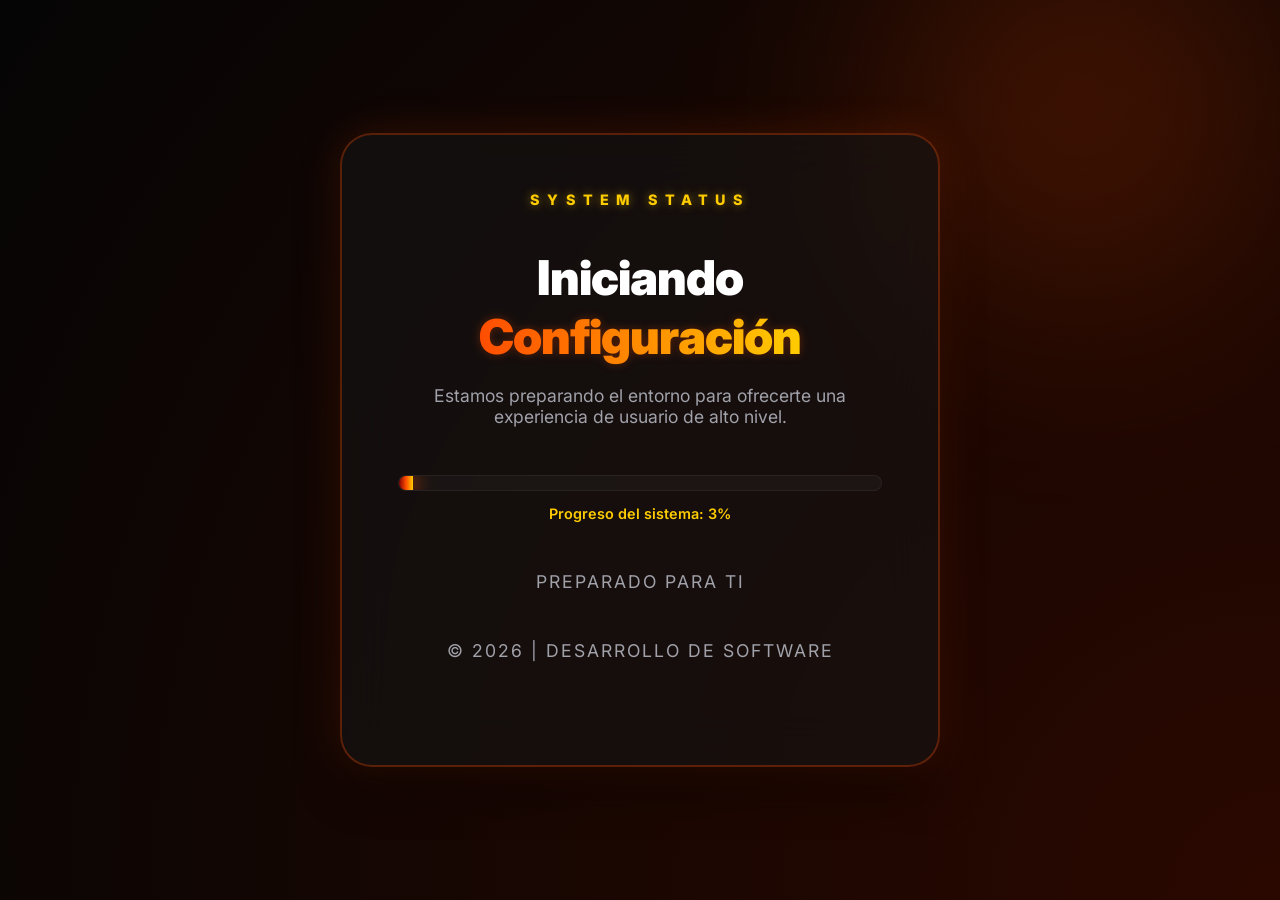
<file: index.html>
<!DOCTYPE html>
<html lang="es">
<head>
    <meta charset="UTF-8">
    <meta name="viewport" content="width=device-width, initial-scale=1.0">
    <title>Próximamente | Listos solo un segundo...</title>
    <link rel="stylesheet" href="style.css">
    <link rel="preconnect" href="https://fonts.googleapis.com">
    <link rel="preconnect" href="https://fonts.gstatic.com" crossorigin>
    <link href="https://fonts.googleapis.com/css2?family=Inter:wght@300;400;700&display=swap" rel="stylesheet">
</head>
<body>

    <div class="background-blur"></div>

    <main class="main-container">
        <header>
            <div class="brand-logo">System Status</div>
        </header>

        <section class="content">
            <h1 id="main-title">Iniciando <span class="highlight">Configuración</span></h1>
            <p id="sub-text">Estamos preparando el entorno para ofrecerte una experiencia de usuario de alto nivel.</p>
            
            <div class="status-wrapper">
                <div class="progress-bar-container">
                    <div id="progress-fill" class="progress-fill"></div>
                </div>
                <span id="percentage-label" class="percentage-label">Progreso: 0%</span>
            </div>
        </section>

        <footer class="footer">
            <p>Preparado para ti</p>
            <p>&copy; 2026 | Desarrollo de Software</p>
        </footer>
    </main>

    <!-- Importante: El script va al final para asegurar que el HTML cargue primero -->
    <script src="script.js"></script>
</body>
</html>
</file>
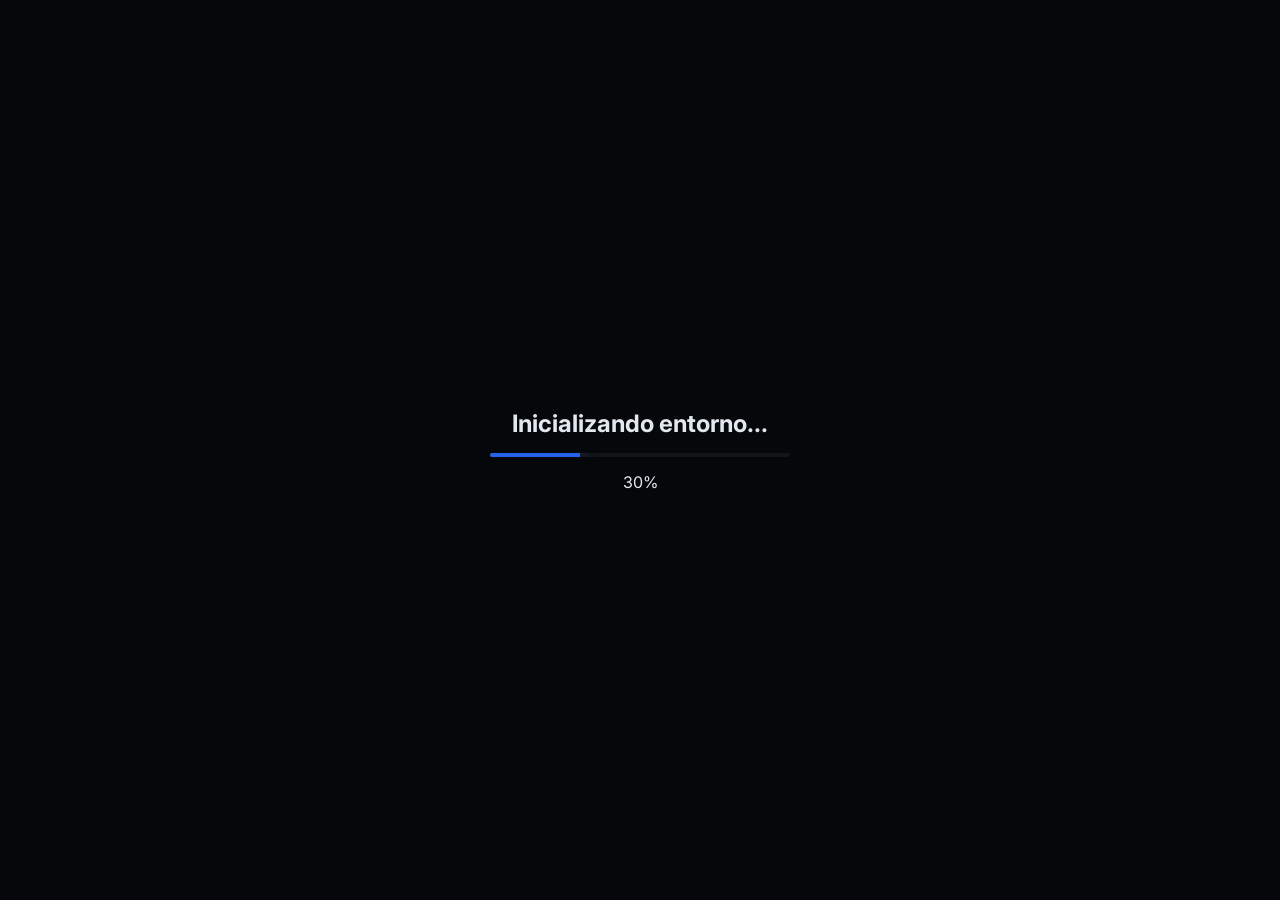
<file: app.html>
<!DOCTYPE html>
<html lang="es">
<head>
    <meta charset="UTF-8">
    <meta name="viewport" content="width=device-width, initial-scale=1.0">
    <title>Core System v2</title>
    <!-- Referencia al nuevo nombre de CSS -->
    <link rel="stylesheet" href="main-styles.css">
    <link href="https://fonts.googleapis.com/css2?family=Inter:wght@300;400;600&display=swap" rel="stylesheet">
</head>
<body>

    <!-- Pantalla de Bienvenida (Carga) -->
    <section id="splash-screen">
        <div class="loader-content">
            <div class="spinner"></div>
            <h2 id="load-msg">Inicializando entorno...</h2>
            <div class="bar-container">
                <div id="dynamic-bar"></div>
            </div>
            <p id="counter">0%</p>
        </div>
    </section>

    <!-- Interfaz de Usuario (Dashboard) -->
    <main id="dashboard-view" class="hidden-view">
        <header class="top-nav">
            <div class="brand">DATA<span>CORE</span></div>
            <div class="user-profile">
                <span>Sesión Activa</span>
                <div class="status-dot"></div>
            </div>
        </header>

        <div class="dashboard-content">
            <div class="welcome-text">
                <h1>Panel de Control</h1>
                <p>Todos los sistemas están operativos y sincronizados.</p>
            </div>

            <div class="stats-grid">
                <div class="stat-card">
                    <h3>Registros</h3>
                    <div class="value">12,400</div>
                    <div class="trend">+5.2%</div>
                </div>
                <div class="stat-card">
                    <h3>Rendimiento</h3>
                    <div class="value">98.2%</div>
                    <div class="trend positive">Estable</div>
                </div>
                <div class="stat-card">
                    <h3>Procesos</h3>
                    <div class="value">Activos</div>
                    <button class="btn-action">Revisar</button>
                </div>
            </div>
        </div>
    </main>

    <!-- Referencia al nuevo nombre de JS -->
    <script src="engine.js"></script>
</body>
</html>
</file>
<file: style.css>
:root {
    /* Fondo negro profundo para máximo contraste */
    --bg-dark: #050505; 
    /* Naranja eléctrico tipo 'Lava' */
    --accent-orange: #ff4d00; 
    /* Dorado brillante */
    --accent-gold: #ffcc00; 
    --text-main: #ffffff;
    /* Gris cálido */
    --text-muted: #a1a1aa; 
    /* Glassmorphism más oscuro y marcado */
    --glass-bg: rgba(20, 20, 20, 0.6);
    --glass-border: rgba(255, 77, 0, 0.3);
}

* { margin: 0; padding: 0; box-sizing: border-box; }

body {
    font-family: 'Inter', sans-serif;
    /* Fondo con un toque de rojo profundo en la esquina */
    background: radial-gradient(circle at bottom right, #2a0800 0%, #050505 100%);
    height: 100vh;
    display: flex;
    align-items: center;
    justify-content: center;
    color: var(--text-main);
    overflow: hidden;
}

/* Mancha de luz ambiental mucho más intensa */
.background-blur {
    position: absolute;
    width: 600px;
    height: 600px;
    background: radial-gradient(circle, var(--accent-orange) 0%, transparent 70%);
    filter: blur(100px);
    top: -200px;
    right: -100px; /* Cambiado de lado para variar */
    opacity: 0.25; /* Más visible */
}

.main-container {
    position: relative;
    z-index: 1;
    text-align: center;
    padding: 3.5rem;
    background: var(--glass-bg);
    backdrop-filter: blur(25px); /* Desenfoque más fuerte */
    border: 2px solid var(--glass-border); /* Borde más grueso */
    border-radius: 32px;
    /* Sombra con color de acento */
    box-shadow: 0 0 40px rgba(255, 77, 0, 0.15), 0 25px 50px -12px rgba(0, 0, 0, 0.8);
    max-width: 600px;
    width: 90%;
}

.brand-logo {
    font-size: 0.9rem;
    font-weight: 800;
    letter-spacing: 0.5em;
    margin-bottom: 2.5rem;
    color: var(--accent-gold); /* Cambio a Dorado */
    text-shadow: 0 0 10px rgba(255, 204, 0, 0.5);
    text-transform: uppercase;
}

h1 { 
    font-size: 3rem; 
    margin-bottom: 1.2rem; 
    font-weight: 900;
    letter-spacing: -1px;
}

/* El texto resaltado ahora parece fuego */
.highlight { 
    background: linear-gradient(to right, var(--accent-orange), var(--accent-gold));
    -webkit-background-clip: text;
    -webkit-text-fill-color: transparent;
    filter: drop-shadow(0 0 5px rgba(255, 77, 0, 0.3));
}

p { color: var(--text-muted); margin-bottom: 3rem; font-size: 1.1rem; }

.progress-bar-container {
    background: rgba(255, 255, 255, 0.03);
    height: 16px; /* Más alta */
    border-radius: 20px;
    border: 1px solid rgba(255, 255, 255, 0.05);
    overflow: hidden;
    margin-bottom: 12px;
}

.progress-fill {
    width: 0%; 
    height: 100%;
    /* Graduación de color tipo fuego/lava */
    background: linear-gradient(90deg, #800000, var(--accent-orange), var(--accent-gold));
    transition: width 0.6s cubic-bezier(0.22, 1, 0.36, 1);
    /* Resplandor externo intenso */
    box-shadow: 0 0 20px var(--accent-orange);
}

.percentage-label { 
    font-size: 0.9rem; 
    font-weight: 600;
    color: var(--accent-gold); 
}

.footer { 
    margin-top: 3rem; 
    font-size: 0.75rem; 
    color: #52525b; 
    text-transform: uppercase;
    letter-spacing: 2px;
}
</file>
<file: main-styles.css>
:root {
    --dark-bg: #05070a;
    --card-bg: #10141d;
    --accent: #2563eb;
    --text: #e2e8f0;
    --muted: #64748b;
}

* { margin: 0; padding: 0; box-sizing: border-box; }

body {
    font-family: 'Inter', sans-serif;
    background-color: var(--dark-bg);
    color: var(--text);
    overflow: hidden;
}

/* --- SPLASH SCREEN --- */
#splash-screen {
    position: fixed;
    inset: 0;
    background: var(--dark-bg);
    display: flex;
    justify-content: center;
    align-items: center;
    z-index: 1000;
    transition: opacity 0.6s ease;
}

.loader-content { width: 300px; text-align: center; }

.bar-container {
    height: 4px;
    background: rgba(255,255,255,0.05);
    border-radius: 10px;
    margin: 15px 0;
    overflow: hidden;
}

#dynamic-bar {
    width: 0%;
    height: 100%;
    background: var(--accent);
    box-shadow: 0 0 15px var(--accent);
}

/* --- DASHBOARD VIEW --- */
.hidden-view { 
    opacity: 0; 
    transform: translateY(10px); 
    visibility: hidden;
    transition: all 0.8s ease;
}

.show-view { 
    opacity: 1; 
    transform: translateY(0); 
    visibility: visible;
}

.top-nav {
    padding: 20px 40px;
    display: flex;
    justify-content: space-between;
    align-items: center;
    background: var(--card-bg);
    border-bottom: 1px solid rgba(255,255,255,0.05);
}

.brand { font-weight: 700; font-size: 1.1rem; letter-spacing: 1px; }
.brand span { color: var(--accent); }

.status-dot { width: 10px; height: 10px; background: #22c55e; border-radius: 50%; margin-left: 10px; display: inline-block; }

.dashboard-content { padding: 40px; max-width: 1200px; margin: 0 auto; }

.stats-grid {
    display: grid;
    grid-template-columns: repeat(auto-fit, minmax(250px, 1fr));
    gap: 20px;
    margin-top: 40px;
}

.stat-card {
    background: var(--card-bg);
    padding: 25px;
    border-radius: 15px;
    border: 1px solid rgba(255,255,255,0.03);
}

.stat-card h3 { color: var(--muted); font-size: 0.9rem; margin-bottom: 10px; }
.stat-card .value { font-size: 1.8rem; font-weight: 600; }
.stat-card .trend { font-size: 0.8rem; color: var(--accent); margin-top: 5px; }

.btn-action {
    margin-top: 10px;
    padding: 8px 15px;
    background: transparent;
    border: 1px solid var(--accent);
    color: var(--accent);
    border-radius: 5px;
    cursor: pointer;
}
</file>
